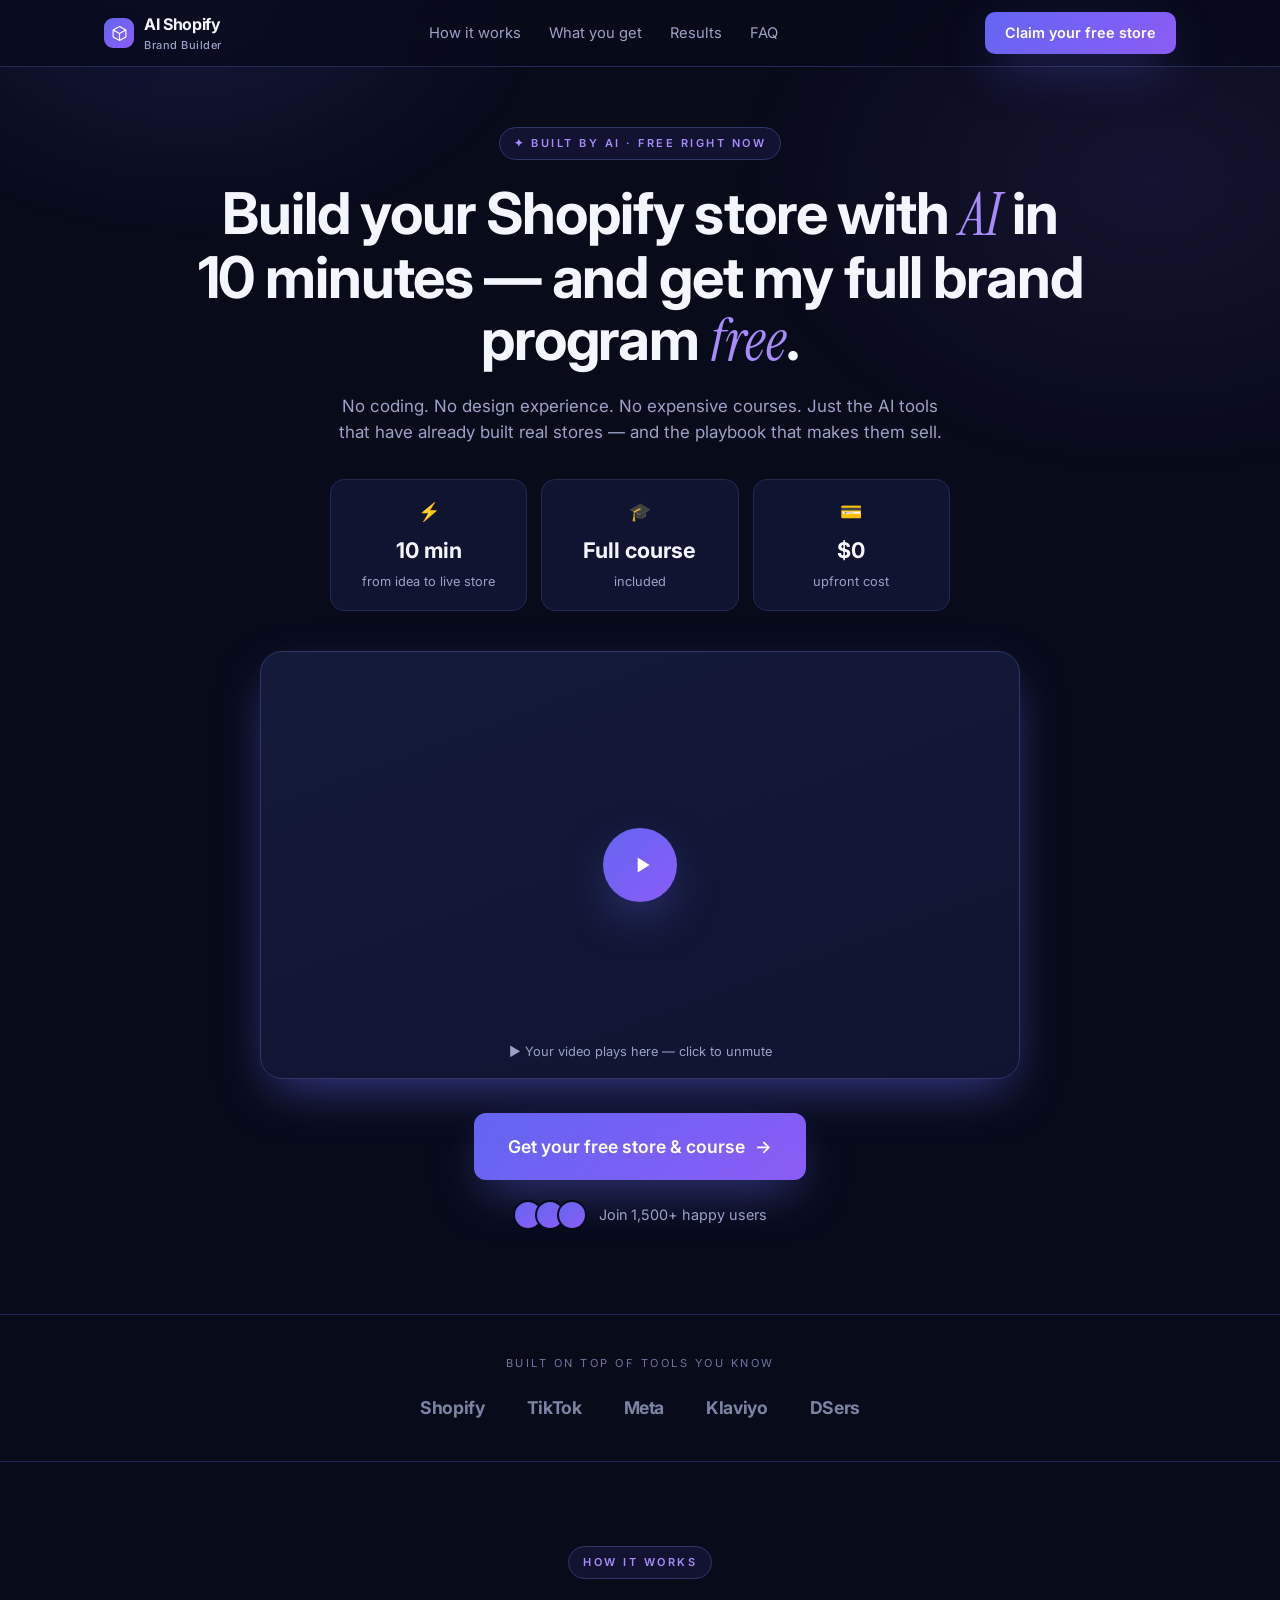
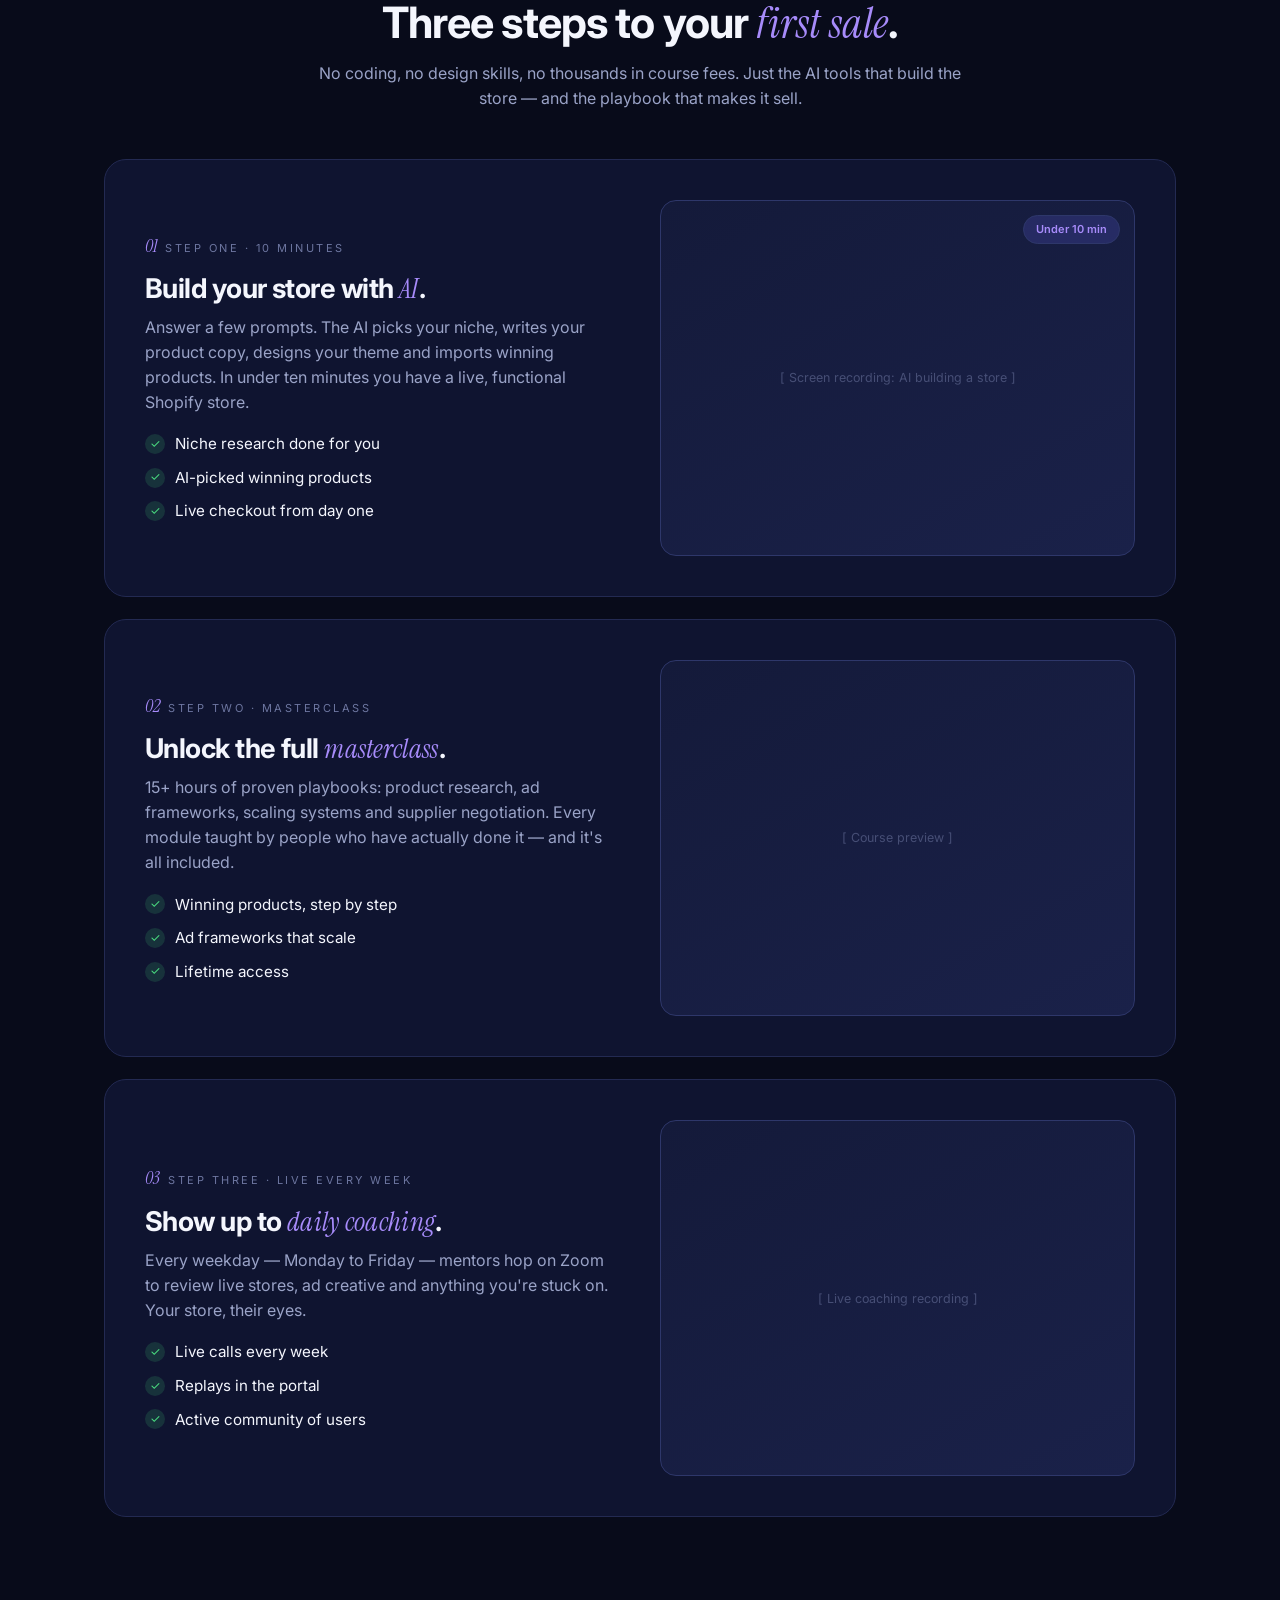
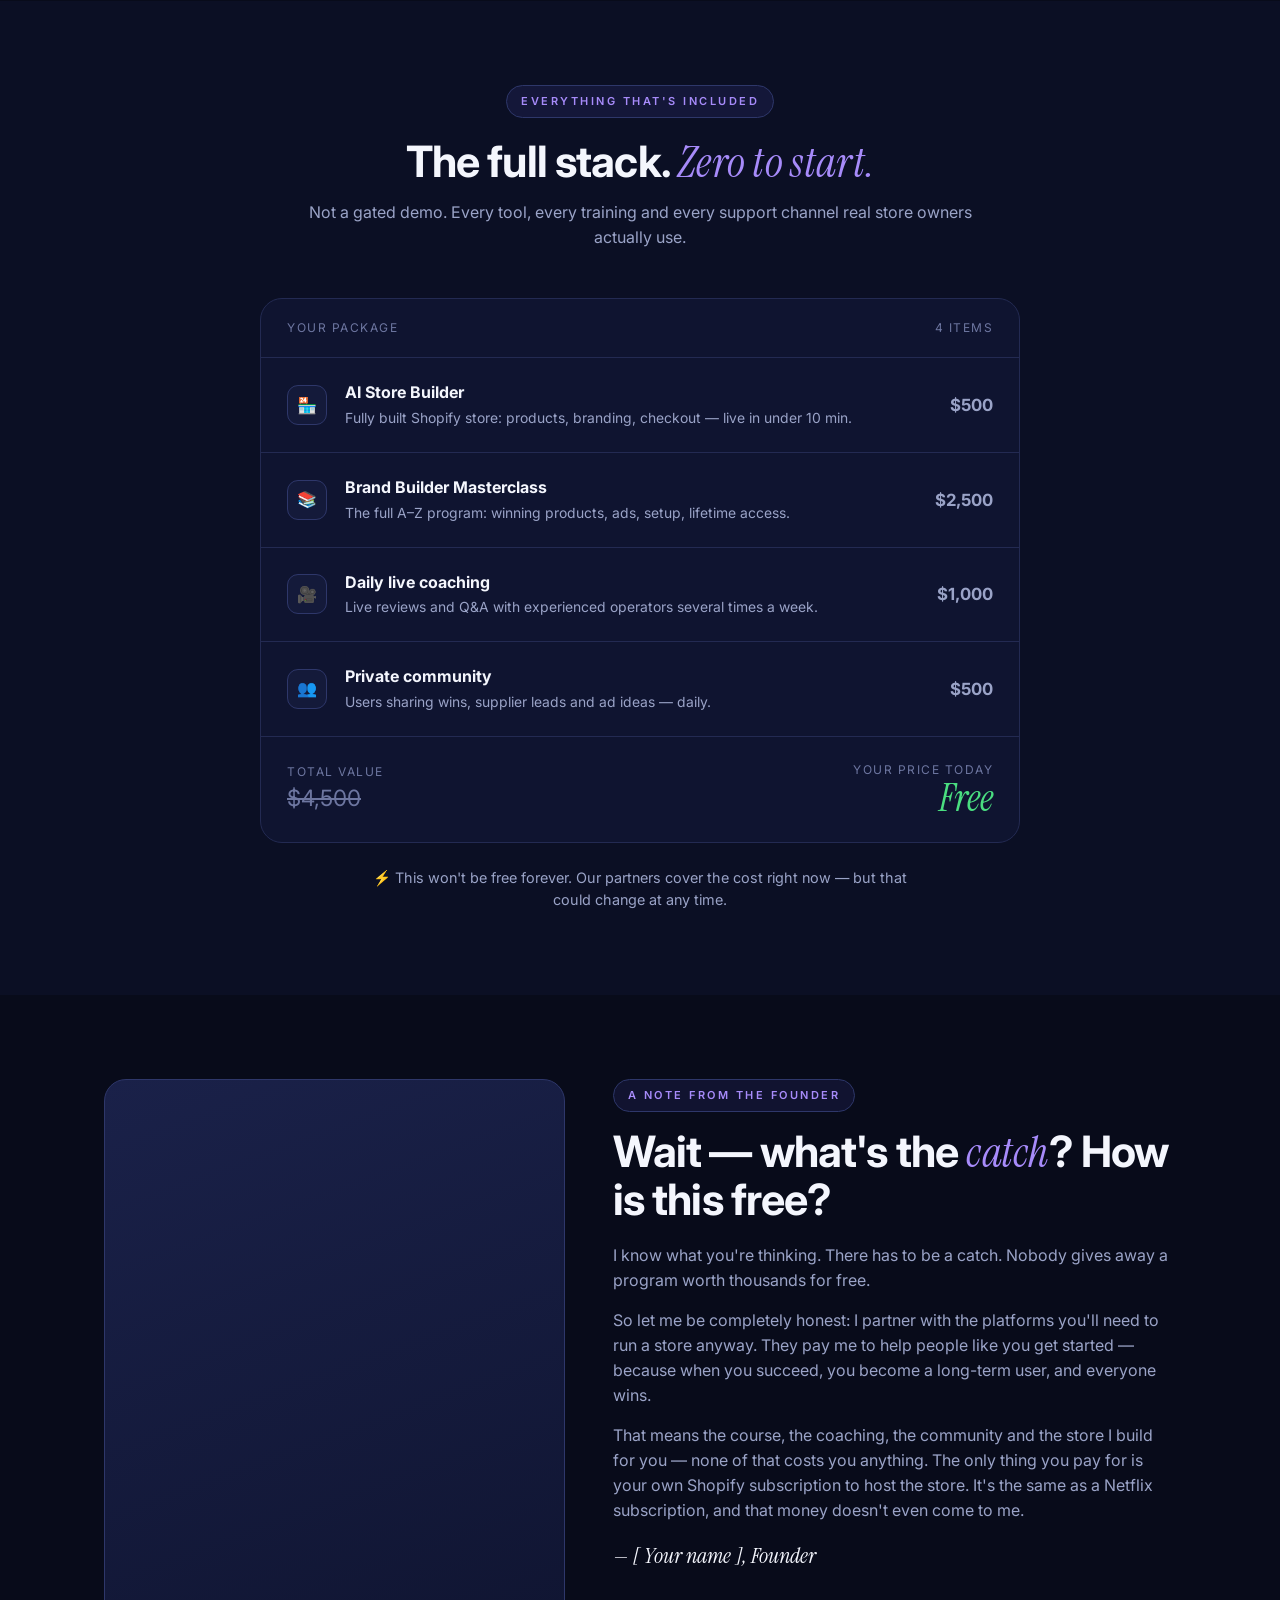
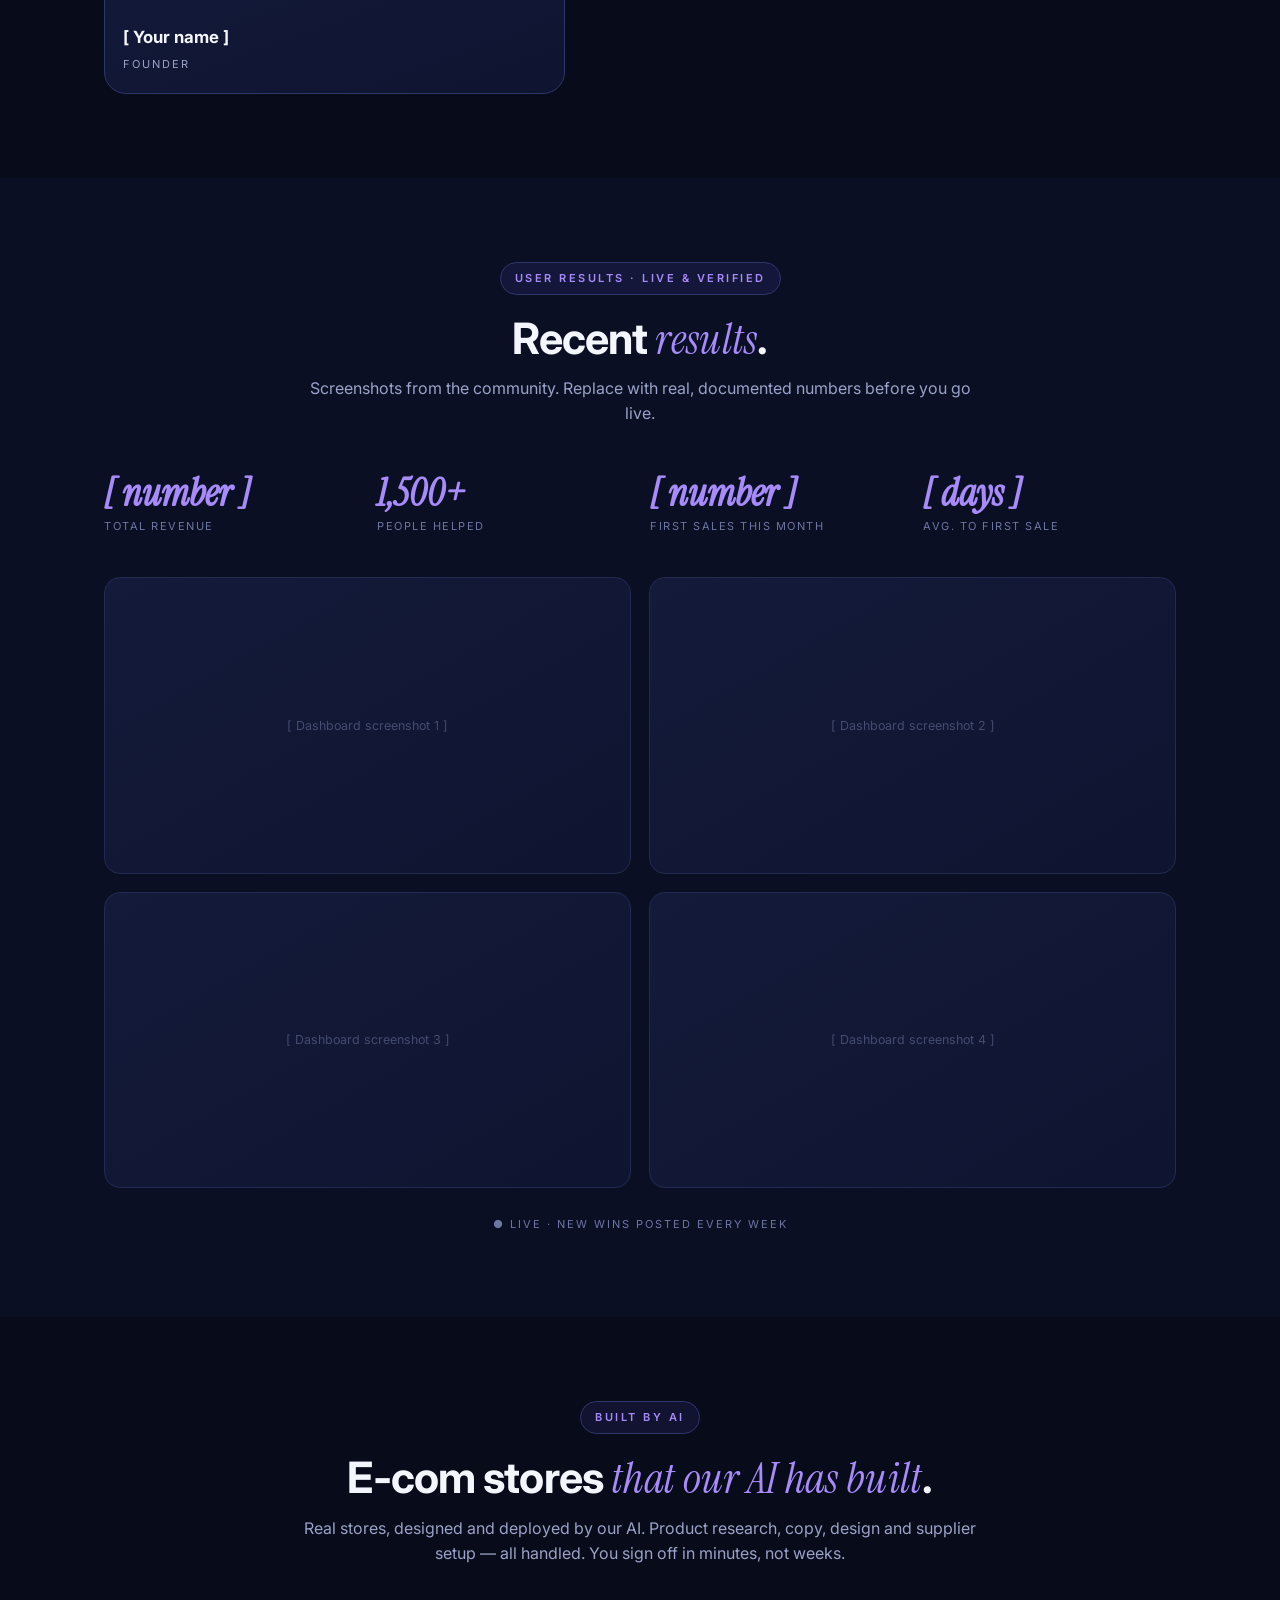
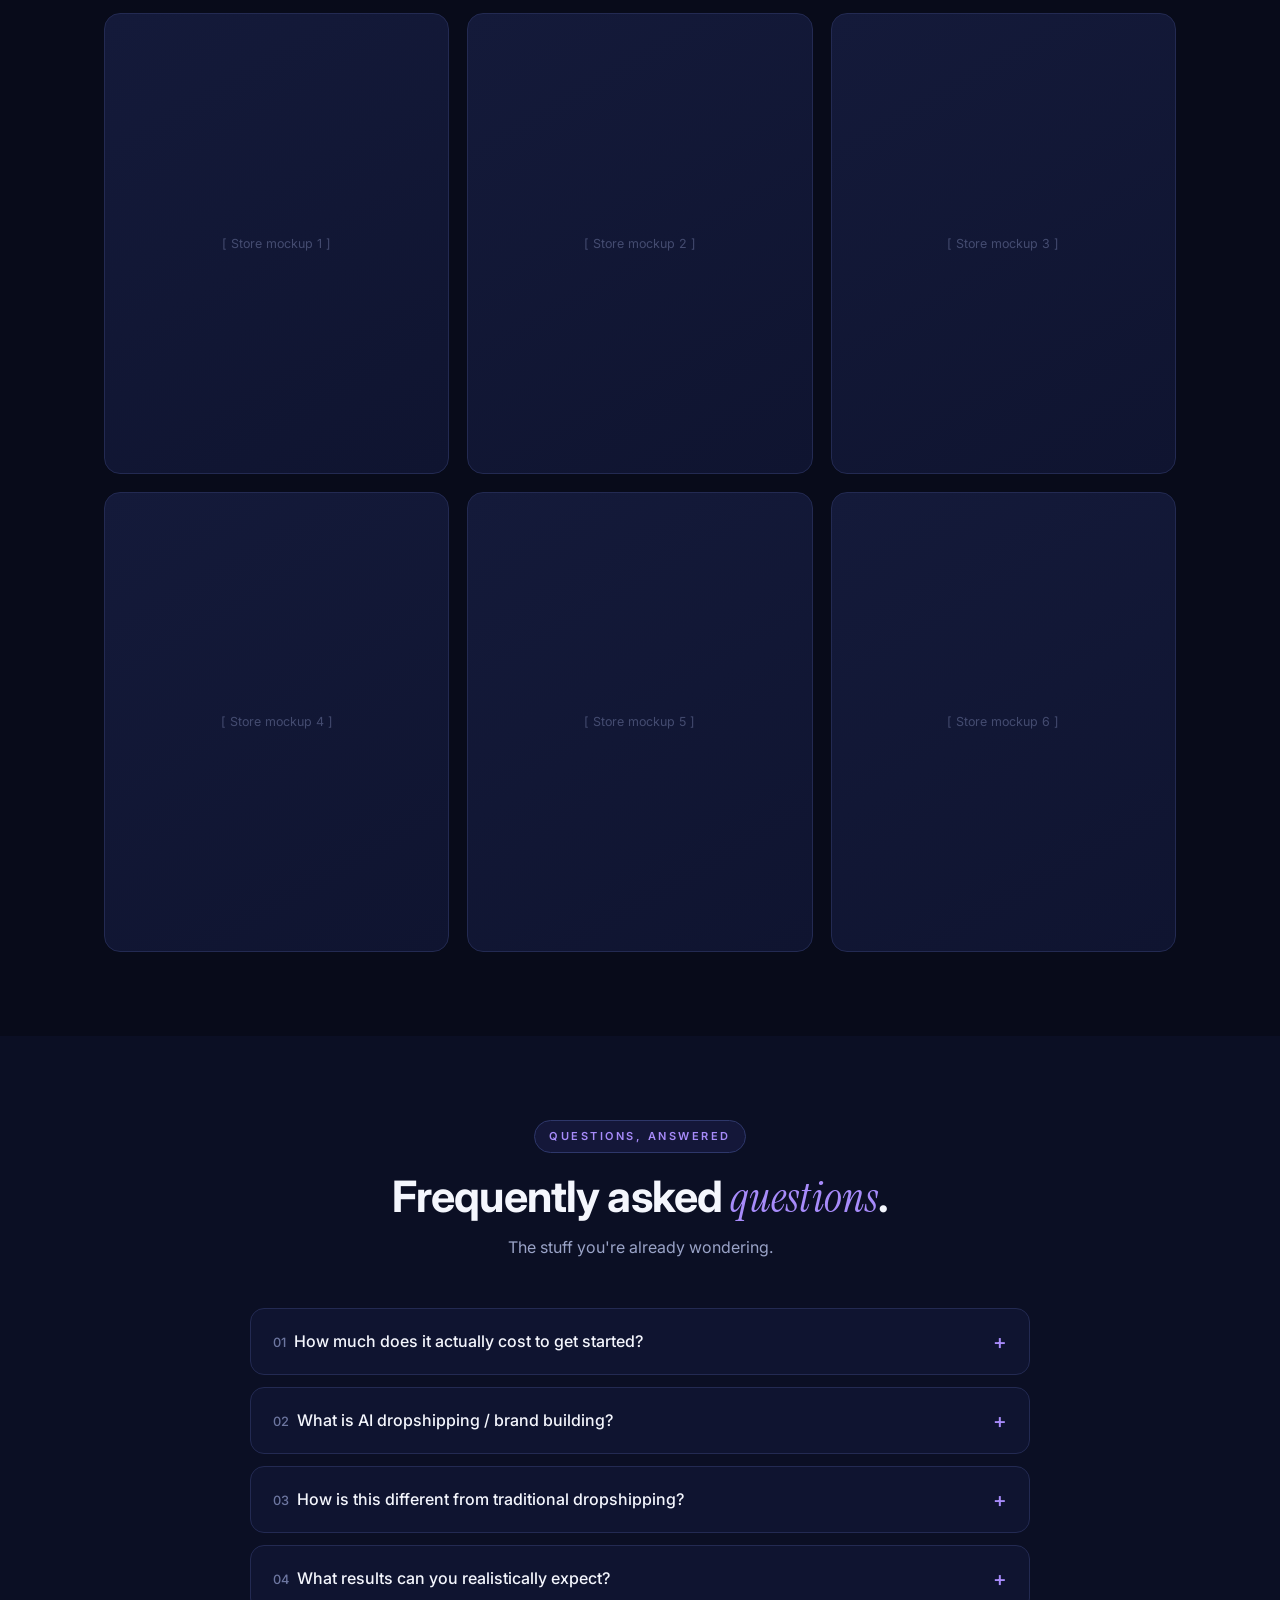
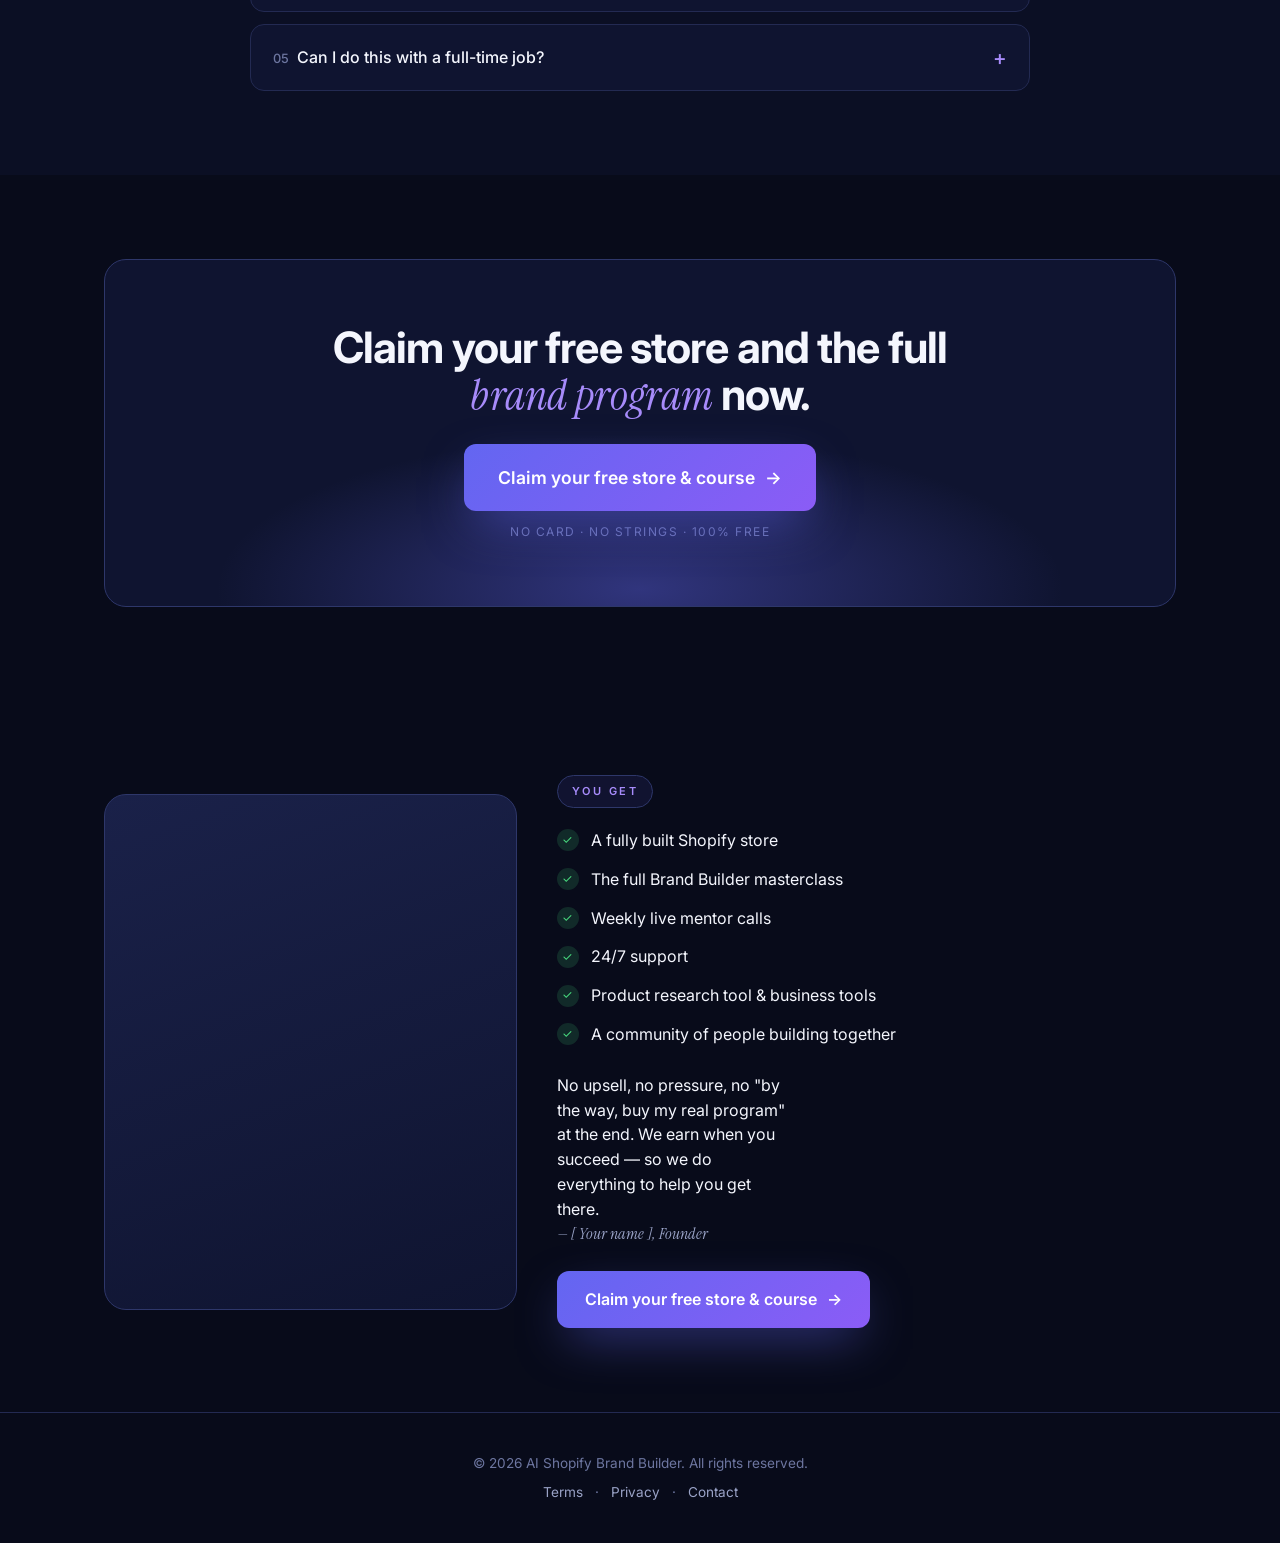
<file: index.html>
<!DOCTYPE html>
<html lang="en">
<head>
  <meta charset="UTF-8" />
  <meta name="viewport" content="width=device-width, initial-scale=1.0" />
  <title>AI Shopify Brand Builder — Build your store with AI in 10 minutes</title>
  <meta name="description" content="Build a finished Shopify store with AI in under 10 minutes and get access to the full brand program. No coding, no experience." />
  <link rel="preconnect" href="https://fonts.googleapis.com" />
  <link rel="preconnect" href="https://fonts.gstatic.com" crossorigin />
  <link href="https://fonts.googleapis.com/css2?family=Inter:wght@400;500;600;700&family=Instrument+Serif:ital@0;1&display=swap" rel="stylesheet" />
  <link rel="stylesheet" href="styles.css" />
</head>
<body>

  <!-- =============== NAV =============== -->
  <header class="nav">
    <div class="wrap row">
      <a class="brand" href="#">
        <span class="mark" aria-hidden="true">
          <svg viewBox="0 0 24 24" fill="none"><path d="M12 2 3 7v10l9 5 9-5V7l-9-5Z" stroke="#fff" stroke-width="1.6" stroke-linejoin="round"/><path d="M12 12 3 7M12 12l9-5M12 12v10" stroke="#fff" stroke-width="1.6" stroke-linejoin="round"/></svg>
        </span>
        <span>AI Shopify<br><small>Brand Builder</small></span>
      </a>
      <nav class="nav-links">
        <a href="#how">How it works</a>
        <a href="#included">What you get</a>
        <a href="#results">Results</a>
        <a href="#faq">FAQ</a>
      </nav>
      <a class="btn" href="#claim">Claim your free store</a>
    </div>
  </header>

  <!-- =============== HERO =============== -->
  <section class="hero">
    <div class="wrap">
      <span class="eyebrow">✦ Built by AI · Free right now</span>
      <h1>Build your Shopify store with <em>AI</em> in 10 minutes — and get my full brand program <em>free</em>.</h1>
      <p class="lead">No coding. No design experience. No expensive courses. Just the AI tools that have already built real stores — and the playbook that makes them sell.</p>

      <div class="hero-stats">
        <div class="stat-chip">
          <div class="ico">⚡</div>
          <b>10 min</b><span>from idea to live store</span>
        </div>
        <div class="stat-chip">
          <div class="ico">🎓</div>
          <b>Full course</b><span>included</span>
        </div>
        <div class="stat-chip">
          <div class="ico">💳</div>
          <b>$0</b><span>upfront cost</span>
        </div>
      </div>

      <!-- VSL: replace this block with your video embed (YouTube/Wistia/Vimeo iframe) -->
      <div class="vsl" role="button" tabindex="0" aria-label="Play video" data-video>
        <div class="play" aria-hidden="true"><svg viewBox="0 0 24 24" fill="#fff"><path d="M8 5v14l11-7L8 5Z"/></svg></div>
        <div class="vsl-label">▶ Your video plays here — click to unmute</div>
      </div>

      <div class="hero-cta">
        <a class="btn lg" href="#claim">Get your free store &amp; course <span class="arrow">→</span></a>
        <div class="social-proof">
          <div class="avatars" aria-hidden="true"><span></span><span></span><span></span></div>
          <span>Join 1,500+ happy users</span>
        </div>
      </div>
    </div>
  </section>

  <!-- =============== PARTNERS =============== -->
  <div class="partners">
    <div class="wrap">
      <div class="label">Built on top of tools you know</div>
      <!-- Only list partners you actually work with. These are placeholders. -->
      <div class="partner-row">
        <span>Shopify</span><span>TikTok</span><span>Meta</span><span>Klaviyo</span><span>DSers</span>
      </div>
    </div>
  </div>

  <!-- =============== HOW IT WORKS =============== -->
  <section id="how">
    <div class="wrap">
      <div class="section-head">
        <span class="eyebrow">How it works</span>
        <h2>Three steps to your <em>first sale</em>.</h2>
        <p>No coding, no design skills, no thousands in course fees. Just the AI tools that build the store — and the playbook that makes it sell.</p>
      </div>

      <div class="steps">
        <!-- Step 1 -->
        <article class="step">
          <div class="step-body">
            <div><span class="num">01</span><span class="kicker">Step one · 10 minutes</span></div>
            <h3>Build your store with <em>AI</em>.</h3>
            <p>Answer a few prompts. The AI picks your niche, writes your product copy, designs your theme and imports winning products. In under ten minutes you have a live, functional Shopify store.</p>
            <ul class="checks">
              <li><span class="tick">✓</span> Niche research done for you</li>
              <li><span class="tick">✓</span> AI-picked winning products</li>
              <li><span class="tick">✓</span> Live checkout from day one</li>
            </ul>
          </div>
          <div class="step-media"><span class="badge">Under 10 min</span><span class="ph">[ Screen recording: AI building a store ]</span></div>
        </article>

        <!-- Step 2 -->
        <article class="step">
          <div class="step-body">
            <div><span class="num">02</span><span class="kicker">Step two · masterclass</span></div>
            <h3>Unlock the full <em>masterclass</em>.</h3>
            <p>15+ hours of proven playbooks: product research, ad frameworks, scaling systems and supplier negotiation. Every module taught by people who have actually done it — and it's all included.</p>
            <ul class="checks">
              <li><span class="tick">✓</span> Winning products, step by step</li>
              <li><span class="tick">✓</span> Ad frameworks that scale</li>
              <li><span class="tick">✓</span> Lifetime access</li>
            </ul>
          </div>
          <div class="step-media"><span class="ph">[ Course preview ]</span></div>
        </article>

        <!-- Step 3 -->
        <article class="step">
          <div class="step-body">
            <div><span class="num">03</span><span class="kicker">Step three · live every week</span></div>
            <h3>Show up to <em>daily coaching</em>.</h3>
            <p>Every weekday — Monday to Friday — mentors hop on Zoom to review live stores, ad creative and anything you're stuck on. Your store, their eyes.</p>
            <ul class="checks">
              <li><span class="tick">✓</span> Live calls every week</li>
              <li><span class="tick">✓</span> Replays in the portal</li>
              <li><span class="tick">✓</span> Active community of users</li>
            </ul>
          </div>
          <div class="step-media"><span class="ph">[ Live coaching recording ]</span></div>
        </article>
      </div>
    </div>
  </section>

  <!-- =============== VALUE STACK =============== -->
  <section id="included" style="background: var(--bg-2);">
    <div class="wrap">
      <div class="section-head">
        <span class="eyebrow">Everything that's included</span>
        <h2>The full stack. <em>Zero to start.</em></h2>
        <p>Not a gated demo. Every tool, every training and every support channel real store owners actually use.</p>
      </div>

      <div class="stack-card">
        <div class="stack-head"><span>Your package</span><span>4 items</span></div>

        <div class="stack-item">
          <span class="si-ico">🏪</span>
          <div class="si-body"><b>AI Store Builder</b><span>Fully built Shopify store: products, branding, checkout — live in under 10 min.</span></div>
          <span class="si-price">$500</span>
        </div>
        <div class="stack-item">
          <span class="si-ico">📚</span>
          <div class="si-body"><b>Brand Builder Masterclass</b><span>The full A–Z program: winning products, ads, setup, lifetime access.</span></div>
          <span class="si-price">$2,500</span>
        </div>
        <div class="stack-item">
          <span class="si-ico">🎥</span>
          <div class="si-body"><b>Daily live coaching</b><span>Live reviews and Q&amp;A with experienced operators several times a week.</span></div>
          <span class="si-price">$1,000</span>
        </div>
        <div class="stack-item">
          <span class="si-ico">👥</span>
          <div class="si-body"><b>Private community</b><span>Users sharing wins, supplier leads and ad ideas — daily.</span></div>
          <span class="si-price">$500</span>
        </div>

        <div class="stack-total">
          <div>
            <div class="tl">Total value</div>
            <div class="old">$4,500</div>
          </div>
          <div style="text-align:right;">
            <div class="tl">Your price today</div>
            <div class="free">Free</div>
          </div>
        </div>
      </div>
      <p class="stack-note">⚡ This won't be free forever. Our partners cover the cost right now — but that could change at any time.</p>
    </div>
  </section>

  <!-- =============== FOUNDER NOTE =============== -->
  <section id="founder">
    <div class="wrap founder">
      <div class="founder-card">
        <div class="tag"><b>[ Your name ]</b><span>Founder</span></div>
      </div>
      <div class="founder-body">
        <span class="eyebrow">A note from the founder</span>
        <h2>Wait — what's the <em>catch</em>? How is this free?</h2>
        <p>I know what you're thinking. There has to be a catch. Nobody gives away a program worth thousands for free.</p>
        <p>So let me be completely honest: I partner with the platforms you'll need to run a store anyway. They pay me to help people like you get started — because when you succeed, you become a long-term user, and everyone wins.</p>
        <p>That means the course, the coaching, the community and the store I build for you — none of that costs you anything. The only thing you pay for is your own Shopify subscription to host the store. It's the same as a Netflix subscription, and that money doesn't even come to me.</p>
        <p class="signature">— [ Your name ], Founder</p>
      </div>
    </div>
  </section>

  <!-- =============== STUDENT RESULTS =============== -->
  <!--
    IMPORTANT: Replace the numbers and screenshots below with REAL, verifiable results.
    Income claims must be provable. Leave the fields empty until you have genuine data.
  -->
  <section id="results" style="background: var(--bg-2);">
    <div class="wrap">
      <div class="section-head">
        <span class="eyebrow">User results · live &amp; verified</span>
        <h2>Recent <em>results</em>.</h2>
        <p>Screenshots from the community. Replace with real, documented numbers before you go live.</p>
      </div>

      <div class="result-stats">
        <div class="rs"><b>[ number ]</b><span>Total revenue</span></div>
        <div class="rs"><b>1,500+</b><span>People helped</span></div>
        <div class="rs"><b>[ number ]</b><span>First sales this month</span></div>
        <div class="rs"><b>[ days ]</b><span>Avg. to first sale</span></div>
      </div>

      <div class="result-grid">
        <div class="result-shot"><span class="ph">[ Dashboard screenshot 1 ]</span></div>
        <div class="result-shot"><span class="ph">[ Dashboard screenshot 2 ]</span></div>
        <div class="result-shot"><span class="ph">[ Dashboard screenshot 3 ]</span></div>
        <div class="result-shot"><span class="ph">[ Dashboard screenshot 4 ]</span></div>
      </div>
      <div class="result-caption">● Live · new wins posted every week</div>
    </div>
  </section>

  <!-- =============== STORE SHOWCASE =============== -->
  <section id="stores">
    <div class="wrap">
      <div class="section-head">
        <span class="eyebrow">Built by AI</span>
        <h2>E-com stores <em>that our AI has built</em>.</h2>
        <p>Real stores, designed and deployed by our AI. Product research, copy, design and supplier setup — all handled. You sign off in minutes, not weeks.</p>
      </div>

      <div class="store-grid">
        <div class="store-shot"><span class="ph">[ Store mockup 1 ]</span></div>
        <div class="store-shot"><span class="ph">[ Store mockup 2 ]</span></div>
        <div class="store-shot"><span class="ph">[ Store mockup 3 ]</span></div>
        <div class="store-shot"><span class="ph">[ Store mockup 4 ]</span></div>
        <div class="store-shot"><span class="ph">[ Store mockup 5 ]</span></div>
        <div class="store-shot"><span class="ph">[ Store mockup 6 ]</span></div>
      </div>
    </div>
  </section>

  <!-- =============== FAQ =============== -->
  <section id="faq" style="background: var(--bg-2);">
    <div class="wrap">
      <div class="section-head">
        <span class="eyebrow">Questions, answered</span>
        <h2>Frequently asked <em>questions</em>.</h2>
        <p>The stuff you're already wondering.</p>
      </div>

      <div class="faq">
        <div class="faq-item">
          <button class="faq-q"><span><span class="n">01</span> How much does it actually cost to get started?</span><span class="pm">+</span></button>
          <div class="faq-a"><p>The program itself — store, course, coaching and community — is free through our partners. The only fixed cost is your Shopify subscription to host the store, plus an ad budget you control yourself once you're ready to market.</p></div>
        </div>
        <div class="faq-item">
          <button class="faq-q"><span><span class="n">02</span> What is AI dropshipping / brand building?</span><span class="pm">+</span></button>
          <div class="faq-a"><p>It's using AI to do the heavy lifting — finding products, writing copy, designing the store — so you can focus on building a real brand instead of spending weeks on setup.</p></div>
        </div>
        <div class="faq-item">
          <button class="faq-q"><span><span class="n">03</span> How is this different from traditional dropshipping?</span><span class="pm">+</span></button>
          <div class="faq-a"><p>Traditional dropshipping means doing everything manually. Here the AI builds the foundation, and the focus is on creating a brand with repeat customers — not just one-off sales of random products.</p></div>
        </div>
        <div class="faq-item">
          <button class="faq-q"><span><span class="n">04</span> What results can you realistically expect?</span><span class="pm">+</span></button>
          <div class="faq-a"><p>Honestly: results vary and depend on your effort, your budget and your market. Most people spend time learning before they see sales. Avoid promising specific earnings — keep it realistic.</p></div>
        </div>
        <div class="faq-item">
          <button class="faq-q"><span><span class="n">05</span> Can I do this with a full-time job?</span><span class="pm">+</span></button>
          <div class="faq-a"><p>Yes. Setup takes minutes, and coaching replays sit in the portal so you can follow along at your own pace. Many people start on the side of their regular work.</p></div>
        </div>
      </div>
    </div>
  </section>

  <!-- =============== FINAL CTA =============== -->
  <section id="claim">
    <div class="wrap">
      <div class="cta-band">
        <h2>Claim your free store and the full <em>brand program</em> now.</h2>
        <a class="btn lg" href="secure-spot.html">Claim your free store &amp; course <span class="arrow">→</span></a>
        <div class="substack">No card · no strings · 100% free</div>
      </div>
    </div>
  </section>

  <!-- =============== RECAP =============== -->
  <section id="recap">
    <div class="wrap recap">
      <div class="recap-card"></div>
      <div>
        <span class="eyebrow">You get</span>
        <ul>
          <li><span class="tick">✓</span> A fully built Shopify store</li>
          <li><span class="tick">✓</span> The full Brand Builder masterclass</li>
          <li><span class="tick">✓</span> Weekly live mentor calls</li>
          <li><span class="tick">✓</span> 24/7 support</li>
          <li><span class="tick">✓</span> Product research tool &amp; business tools</li>
          <li><span class="tick">✓</span> A community of people building together</li>
        </ul>
        <p class="recap">No upsell, no pressure, no "by the way, buy my real program" at the end. We earn when you succeed — so we do everything to help you get there.</p>
        <p class="signature">— [ Your name ], Founder</p>
        <br>
        <a class="btn" href="secure-spot.html">Claim your free store &amp; course <span class="arrow">→</span></a>
      </div>
    </div>
  </section>

  <!-- =============== FOOTER =============== -->
  <footer>
    <div class="wrap">
      © 2026 AI Shopify Brand Builder. All rights reserved.
      <div class="foot-links"><a href="#">Terms</a> · <a href="#">Privacy</a> · <a href="#">Contact</a></div>
    </div>
  </footer>

  <script src="script.js"></script>
</body>
</html>
</file>
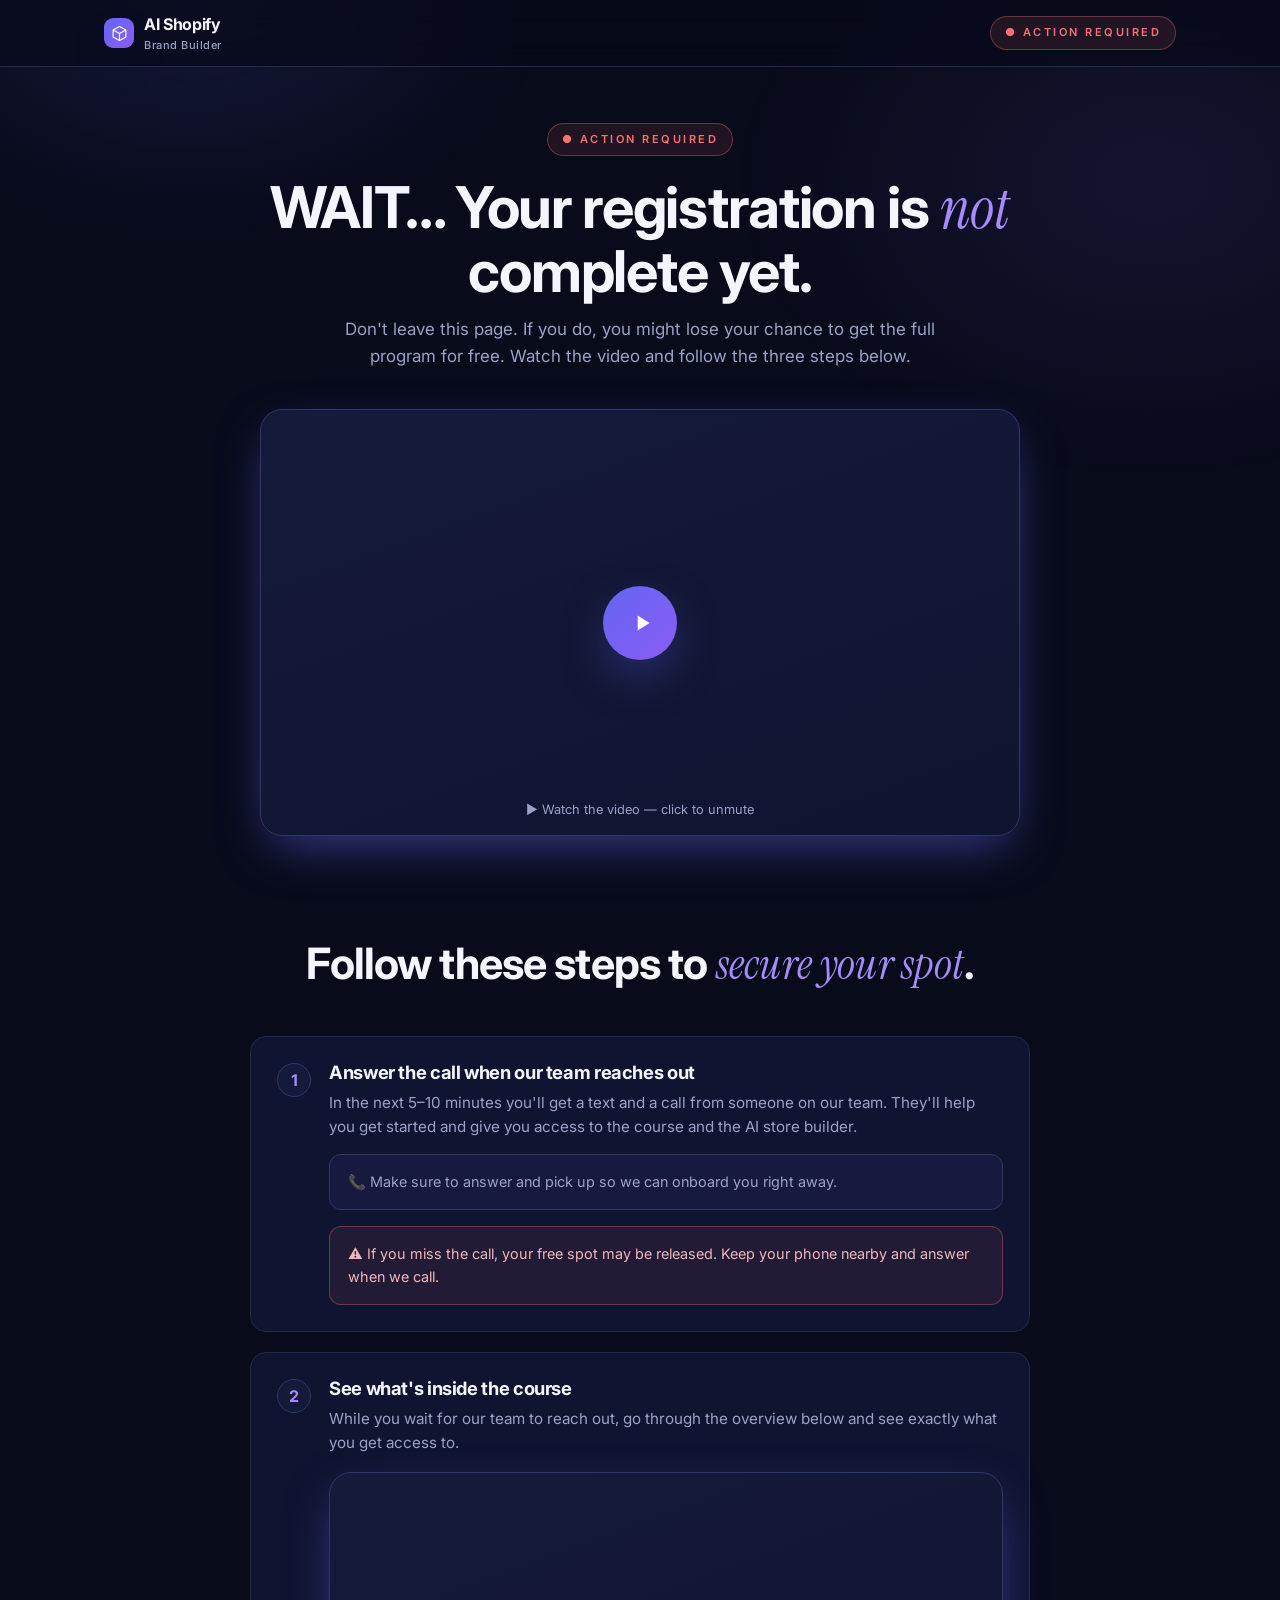
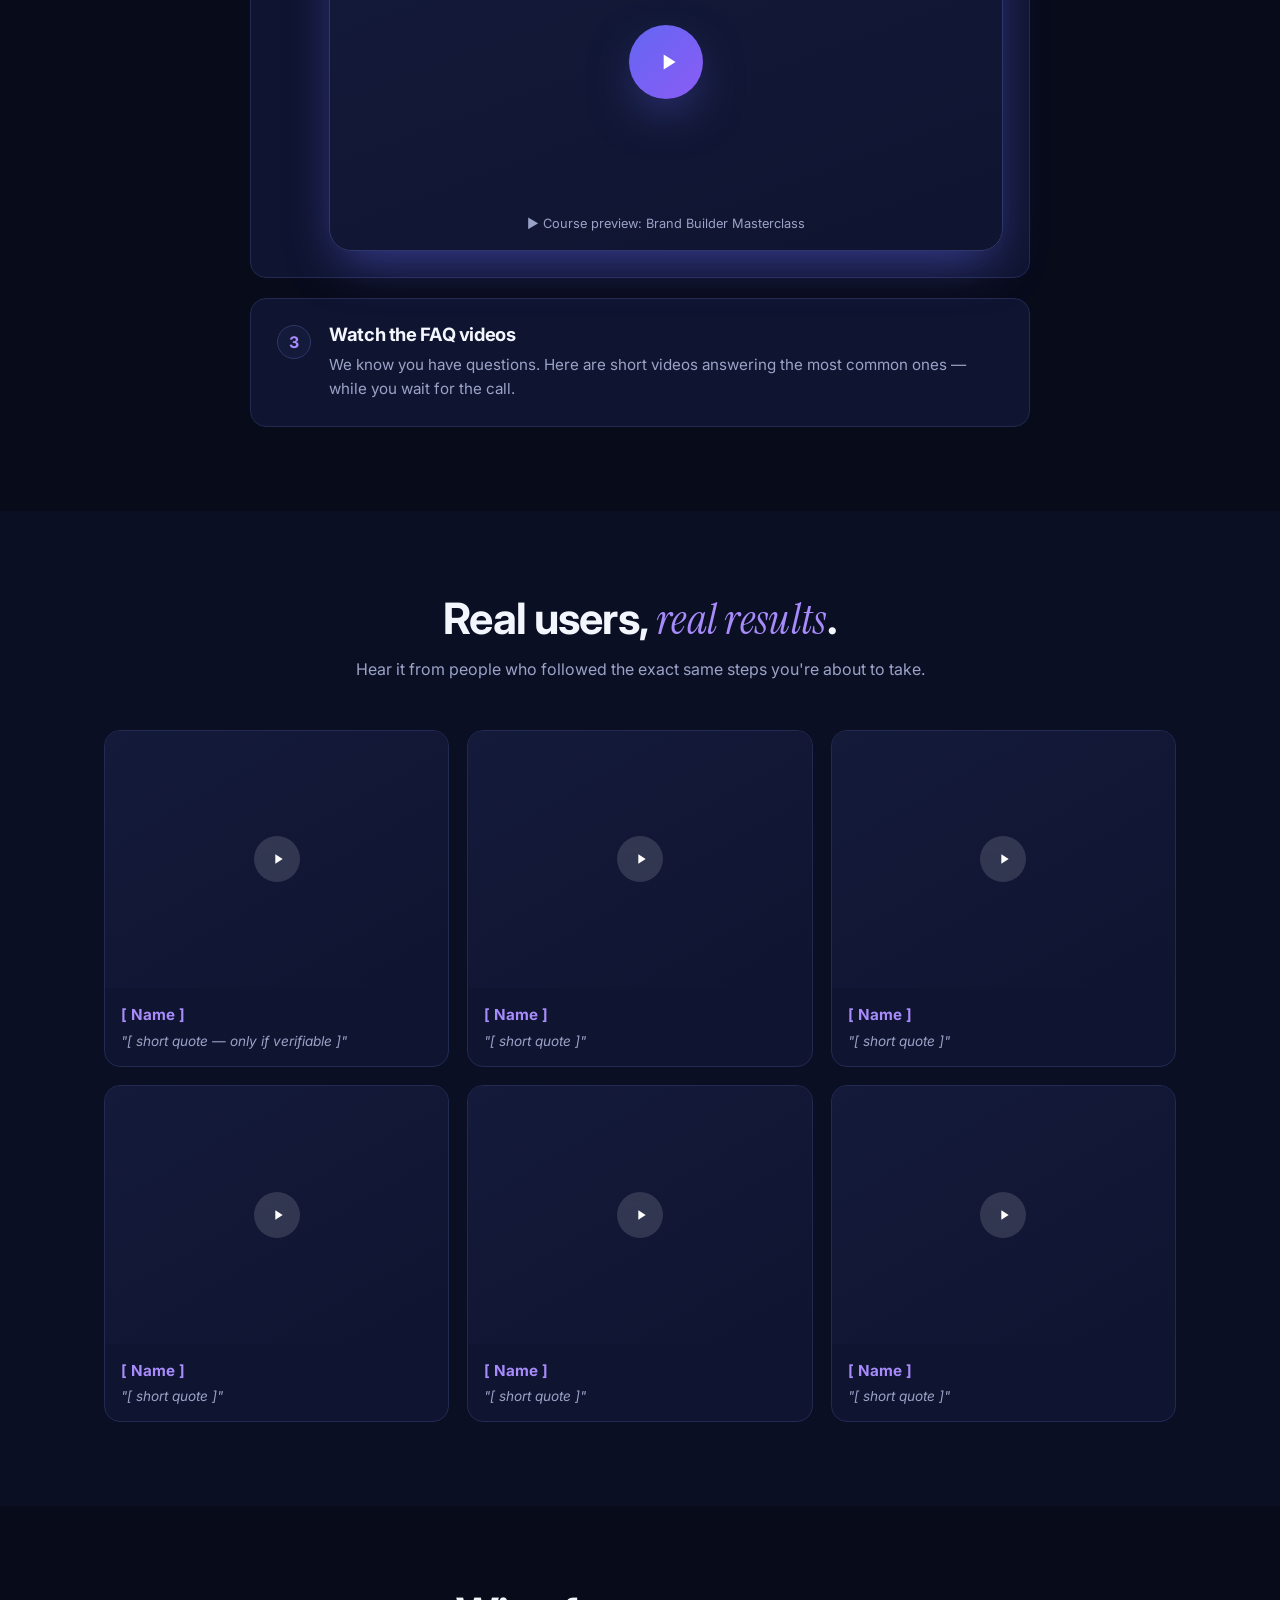
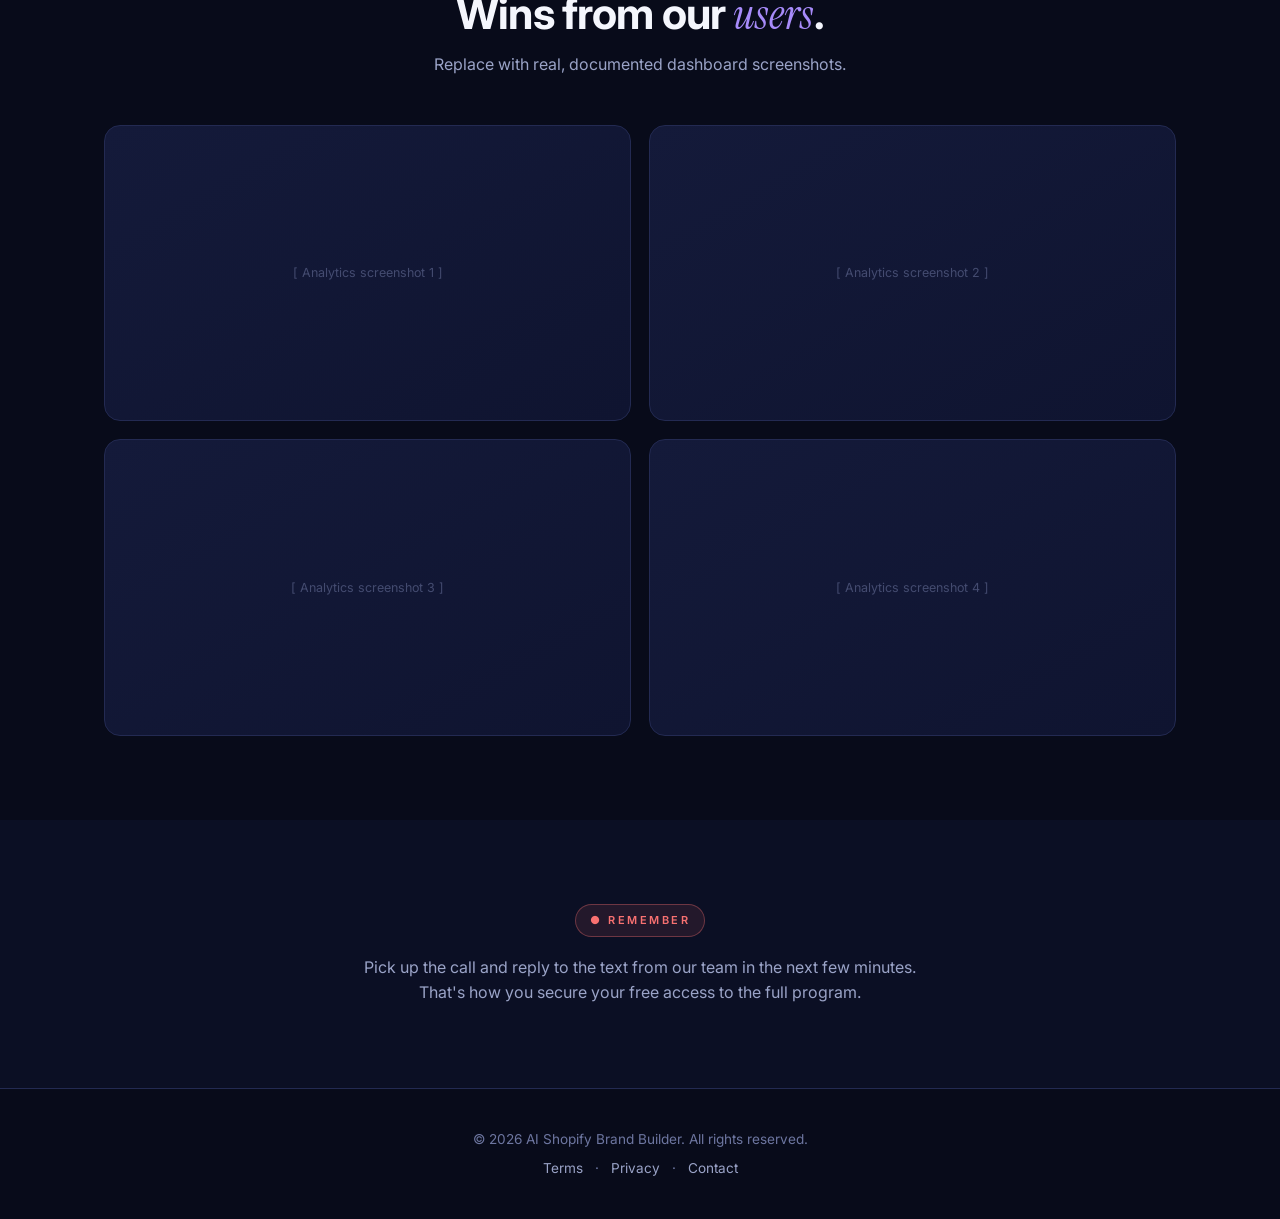
<file: secure-spot.html>
<!DOCTYPE html>
<html lang="en">
<head>
  <meta charset="UTF-8" />
  <meta name="viewport" content="width=device-width, initial-scale=1.0" />
  <title>Secure your spot — AI Shopify Brand Builder</title>
  <meta name="description" content="Your registration is almost complete. Follow the final steps to secure your free access." />
  <link rel="preconnect" href="https://fonts.googleapis.com" />
  <link rel="preconnect" href="https://fonts.gstatic.com" crossorigin />
  <link href="https://fonts.googleapis.com/css2?family=Inter:wght@400;500;600;700&family=Instrument+Serif:ital@0;1&display=swap" rel="stylesheet" />
  <link rel="stylesheet" href="styles.css" />
</head>
<body>

  <!-- =============== NAV =============== -->
  <header class="nav">
    <div class="wrap row">
      <a class="brand" href="index.html">
        <span class="mark" aria-hidden="true">
          <svg viewBox="0 0 24 24" fill="none"><path d="M12 2 3 7v10l9 5 9-5V7l-9-5Z" stroke="#fff" stroke-width="1.6" stroke-linejoin="round"/><path d="M12 12 3 7M12 12l9-5M12 12v10" stroke="#fff" stroke-width="1.6" stroke-linejoin="round"/></svg>
        </span>
        <span>AI Shopify<br><small>Brand Builder</small></span>
      </a>
      <span class="eyebrow warn">● Action required</span>
    </div>
  </header>

  <!-- =============== HERO / WAIT =============== -->
  <section class="hero-warn">
    <div class="wrap">
      <span class="eyebrow warn">● Action required</span>
      <h1>WAIT… Your registration is <em>not</em> complete yet.</h1>
      <p class="lead">Don't leave this page. If you do, you might lose your chance to get the full program for free. Watch the video and follow the three steps below.</p>

      <!-- VSL: replace with your onboarding video embed -->
      <div class="vsl" role="button" tabindex="0" aria-label="Play video" data-video>
        <div class="play" aria-hidden="true"><svg viewBox="0 0 24 24" fill="#fff"><path d="M8 5v14l11-7L8 5Z"/></svg></div>
        <div class="vsl-label">▶ Watch the video — click to unmute</div>
      </div>
    </div>
  </section>

  <!-- =============== SECURE STEPS =============== -->
  <section style="padding-top: 20px;">
    <div class="wrap">
      <div class="section-head">
        <h2>Follow these steps to <em>secure your spot</em>.</h2>
      </div>

      <div class="secure-steps">
        <!-- Step 1 -->
        <div class="secure-step">
          <span class="idx">1</span>
          <div>
            <h3>Answer the call when our team reaches out</h3>
            <p>In the next 5–10 minutes you'll get a text and a call from someone on our team. They'll help you get started and give you access to the course and the AI store builder.</p>
            <div class="callout info">📞 Make sure to answer and pick up so we can onboard you right away.</div>
            <div class="callout warn">⚠️ If you miss the call, your free spot may be released. Keep your phone nearby and answer when we call.</div>
          </div>
        </div>

        <!-- Step 2 -->
        <div class="secure-step">
          <span class="idx">2</span>
          <div>
            <h3>See what's inside the course</h3>
            <p>While you wait for our team to reach out, go through the overview below and see exactly what you get access to.</p>
            <div class="vsl" style="margin-top:18px; max-width:100%;" role="button" tabindex="0" aria-label="Play course preview" data-video>
              <div class="play" aria-hidden="true"><svg viewBox="0 0 24 24" fill="#fff"><path d="M8 5v14l11-7L8 5Z"/></svg></div>
              <div class="vsl-label">▶ Course preview: Brand Builder Masterclass</div>
            </div>
          </div>
        </div>

        <!-- Step 3 -->
        <div class="secure-step">
          <span class="idx">3</span>
          <div>
            <h3>Watch the FAQ videos</h3>
            <p>We know you have questions. Here are short videos answering the most common ones — while you wait for the call.</p>
          </div>
        </div>
      </div>
    </div>
  </section>

  <!-- =============== TESTIMONIALS =============== -->
  <!--
    Replace with REAL video testimonials. Use only real people with consent,
    and avoid specific income claims you cannot document.
  -->
  <section style="background: var(--bg-2);">
    <div class="wrap">
      <div class="section-head">
        <h2>Real users, <em>real results</em>.</h2>
        <p>Hear it from people who followed the exact same steps you're about to take.</p>
      </div>

      <div class="testi-grid">
        <div class="testi">
          <div class="thumb"><div class="play"><svg viewBox="0 0 24 24" fill="#fff"><path d="M8 5v14l11-7L8 5Z"/></svg></div></div>
          <div class="meta"><b>[ Name ]</b><p>"[ short quote — only if verifiable ]"</p></div>
        </div>
        <div class="testi">
          <div class="thumb"><div class="play"><svg viewBox="0 0 24 24" fill="#fff"><path d="M8 5v14l11-7L8 5Z"/></svg></div></div>
          <div class="meta"><b>[ Name ]</b><p>"[ short quote ]"</p></div>
        </div>
        <div class="testi">
          <div class="thumb"><div class="play"><svg viewBox="0 0 24 24" fill="#fff"><path d="M8 5v14l11-7L8 5Z"/></svg></div></div>
          <div class="meta"><b>[ Name ]</b><p>"[ short quote ]"</p></div>
        </div>
        <div class="testi">
          <div class="thumb"><div class="play"><svg viewBox="0 0 24 24" fill="#fff"><path d="M8 5v14l11-7L8 5Z"/></svg></div></div>
          <div class="meta"><b>[ Name ]</b><p>"[ short quote ]"</p></div>
        </div>
        <div class="testi">
          <div class="thumb"><div class="play"><svg viewBox="0 0 24 24" fill="#fff"><path d="M8 5v14l11-7L8 5Z"/></svg></div></div>
          <div class="meta"><b>[ Name ]</b><p>"[ short quote ]"</p></div>
        </div>
        <div class="testi">
          <div class="thumb"><div class="play"><svg viewBox="0 0 24 24" fill="#fff"><path d="M8 5v14l11-7L8 5Z"/></svg></div></div>
          <div class="meta"><b>[ Name ]</b><p>"[ short quote ]"</p></div>
        </div>
      </div>
    </div>
  </section>

  <!-- =============== WINS =============== -->
  <section>
    <div class="wrap">
      <div class="section-head">
        <h2>Wins from our <em>users</em>.</h2>
        <p>Replace with real, documented dashboard screenshots.</p>
      </div>
      <div class="result-grid">
        <div class="result-shot"><span class="ph">[ Analytics screenshot 1 ]</span></div>
        <div class="result-shot"><span class="ph">[ Analytics screenshot 2 ]</span></div>
        <div class="result-shot"><span class="ph">[ Analytics screenshot 3 ]</span></div>
        <div class="result-shot"><span class="ph">[ Analytics screenshot 4 ]</span></div>
      </div>
    </div>
  </section>

  <!-- =============== REMEMBER =============== -->
  <section style="background: var(--bg-2);">
    <div class="wrap remember">
      <span class="eyebrow warn">● Remember</span>
      <p>Pick up the call and reply to the text from our team in the next few minutes. That's how you secure your free access to the full program.</p>
    </div>
  </section>

  <!-- =============== FOOTER =============== -->
  <footer>
    <div class="wrap">
      © 2026 AI Shopify Brand Builder. All rights reserved.
      <div class="foot-links"><a href="#">Terms</a> · <a href="#">Privacy</a> · <a href="#">Contact</a></div>
    </div>
  </footer>

  <script src="script.js"></script>
</body>
</html>
</file>
<file: styles.css>
/* =========================================================
   AI Shopify Brand Builder — shared styles
   Dark editorial funnel theme. Edit tokens below to rebrand.
   ========================================================= */

:root {
  --bg:        #080b1a;
  --bg-2:      #0b0f24;
  --surface:   #0f1430;
  --surface-2: #141a3a;
  --border:    #232a52;
  --border-2:  #2e376a;

  --text:      #f4f6fd;
  --muted:     #9aa3c7;
  --muted-2:   #6d76a0;

  --brand:     #6366f1;
  --brand-2:   #8b5cf6;
  --brand-3:   #a78bfa;
  --success:   #4ade80;
  --danger:    #f87171;

  --grad: linear-gradient(135deg, #6366f1 0%, #8b5cf6 100%);
  --glow: 0 18px 50px -12px rgba(99, 102, 241, .55);

  --radius: 16px;
  --radius-lg: 22px;
  --maxw: 1120px;

  --serif: "Instrument Serif", Georgia, serif;
  --sans: "Inter", -apple-system, BlinkMacSystemFont, "Segoe UI", sans-serif;
}

* { box-sizing: border-box; margin: 0; padding: 0; }

html { scroll-behavior: smooth; }

body {
  font-family: var(--sans);
  background: var(--bg);
  color: var(--text);
  line-height: 1.55;
  -webkit-font-smoothing: antialiased;
  overflow-x: hidden;
}

/* subtle ambient glows in the page background */
body::before {
  content: "";
  position: fixed;
  inset: 0;
  background:
    radial-gradient(600px 400px at 15% 0%, rgba(99,102,241,.14), transparent 60%),
    radial-gradient(700px 500px at 90% 20%, rgba(139,92,246,.10), transparent 60%);
  pointer-events: none;
  z-index: 0;
}

.wrap { position: relative; z-index: 1; max-width: var(--maxw); margin: 0 auto; padding: 0 24px; }

a { color: inherit; text-decoration: none; }

em, .em {
  font-family: var(--serif);
  font-style: italic;
  font-weight: 400;
  color: var(--brand-3);
  letter-spacing: .3px;
}

/* ---------- eyebrow / labels ---------- */
.eyebrow {
  display: inline-flex;
  align-items: center;
  gap: 8px;
  font-size: 11px;
  font-weight: 600;
  letter-spacing: 2.5px;
  text-transform: uppercase;
  color: var(--brand-3);
  background: rgba(99,102,241,.10);
  border: 1px solid var(--border-2);
  border-radius: 999px;
  padding: 7px 14px;
}
.eyebrow.warn { color: var(--danger); background: rgba(248,113,113,.10); border-color: rgba(248,113,113,.35); }

/* ---------- headings ---------- */
h1, h2, h3 { font-weight: 700; letter-spacing: -0.02em; line-height: 1.08; }
h1 { font-size: clamp(2.1rem, 5vw, 3.6rem); }
h2 { font-size: clamp(1.7rem, 3.6vw, 2.7rem); }
h3 { font-size: 1.15rem; }
.lead { color: var(--muted); font-size: 1.06rem; max-width: 620px; }

/* ---------- buttons ---------- */
.btn {
  display: inline-flex;
  align-items: center;
  justify-content: center;
  gap: 10px;
  font-family: var(--sans);
  font-size: 1rem;
  font-weight: 600;
  color: #fff;
  background: var(--grad);
  border: none;
  border-radius: 12px;
  padding: 16px 28px;
  cursor: pointer;
  box-shadow: var(--glow);
  transition: transform .15s ease, box-shadow .15s ease, filter .15s ease;
}
.btn:hover { transform: translateY(-2px); filter: brightness(1.06); box-shadow: 0 24px 60px -12px rgba(99,102,241,.7); }
.btn:focus-visible { outline: 3px solid var(--brand-3); outline-offset: 3px; }
.btn.block { width: 100%; }
.btn.lg { padding: 20px 34px; font-size: 1.1rem; }
.btn.ghost { background: transparent; border: 1px solid var(--border-2); box-shadow: none; color: var(--text); }
.btn.ghost:hover { background: var(--surface-2); box-shadow: none; }
.btn .arrow { transition: transform .15s ease; }
.btn:hover .arrow { transform: translateX(3px); }

.substack { margin-top: 12px; font-size: 12px; letter-spacing: 1.5px; text-transform: uppercase; color: var(--muted-2); }

/* ---------- nav ---------- */
.nav {
  position: sticky; top: 0; z-index: 50;
  backdrop-filter: blur(14px);
  background: rgba(8,11,26,.72);
  border-bottom: 1px solid var(--border);
}
.nav .row { display: flex; align-items: center; justify-content: space-between; height: 66px; }
.brand { display: flex; align-items: center; gap: 10px; font-weight: 700; letter-spacing: -.02em; }
.brand .mark {
  width: 30px; height: 30px; border-radius: 9px; background: var(--grad);
  display: grid; place-items: center; box-shadow: var(--glow); flex: none;
}
.brand .mark svg { width: 17px; height: 17px; }
.brand small { display: block; font-size: 11px; font-weight: 500; color: var(--muted); letter-spacing: .5px; }
.nav-links { display: flex; align-items: center; gap: 28px; }
.nav-links a { font-size: .92rem; color: var(--muted); transition: color .15s; }
.nav-links a:hover { color: var(--text); }
.nav .btn { padding: 10px 20px; font-size: .9rem; border-radius: 10px; }

/* ---------- sections ---------- */
section { position: relative; z-index: 1; padding: 84px 0; }
.section-head { text-align: center; max-width: 680px; margin: 0 auto 48px; }
.section-head .eyebrow { margin-bottom: 20px; }
.section-head p { color: var(--muted); margin-top: 14px; }

/* ---------- hero ---------- */
.hero { padding-top: 60px; text-align: center; }
.hero h1 { max-width: 900px; margin: 22px auto 0; }
.hero .lead { margin: 20px auto 0; }
.hero-stats {
  display: grid; grid-template-columns: repeat(3, 1fr); gap: 14px;
  max-width: 620px; margin: 34px auto 0;
}
.stat-chip {
  background: var(--surface); border: 1px solid var(--border);
  border-radius: 14px; padding: 18px 12px;
}
.stat-chip .ico { color: var(--brand-3); font-size: 18px; margin-bottom: 8px; }
.stat-chip b { display: block; font-size: 1.35rem; }
.stat-chip span { font-size: .8rem; color: var(--muted); }

/* video / VSL frame */
.vsl {
  position: relative; margin: 40px auto 0; max-width: 760px;
  aspect-ratio: 16/9; border-radius: var(--radius-lg);
  border: 1px solid var(--border-2);
  background: linear-gradient(160deg, var(--surface-2), var(--surface));
  overflow: hidden; box-shadow: var(--glow);
  display: grid; place-items: center; cursor: pointer;
}
.vsl .play {
  width: 74px; height: 74px; border-radius: 50%; background: var(--grad);
  display: grid; place-items: center; box-shadow: var(--glow);
  transition: transform .18s ease;
}
.vsl:hover .play { transform: scale(1.08); }
.vsl .play svg { width: 26px; height: 26px; margin-left: 4px; }
.vsl .vsl-label { position: absolute; bottom: 16px; left: 0; right: 0; text-align: center; font-size: .8rem; color: var(--muted); }

.hero-cta { margin-top: 34px; display: flex; flex-direction: column; align-items: center; }
.social-proof { display: flex; align-items: center; gap: 12px; margin-top: 20px; color: var(--muted); font-size: .9rem; }
.avatars { display: flex; }
.avatars span {
  width: 30px; height: 30px; border-radius: 50%; margin-left: -8px;
  border: 2px solid var(--bg); background: var(--grad);
}
.avatars span:first-child { margin-left: 0; }

/* ---------- partners ---------- */
.partners { border-top: 1px solid var(--border); border-bottom: 1px solid var(--border); padding: 40px 0; }
.partners .label { text-align: center; font-size: 11px; letter-spacing: 2.5px; text-transform: uppercase; color: var(--muted-2); margin-bottom: 22px; }
.partner-row { display: flex; flex-wrap: wrap; justify-content: center; align-items: center; gap: 42px; opacity: .8; }
.partner-row span { font-weight: 700; font-size: 1.1rem; color: var(--muted); letter-spacing: -.02em; }

/* ---------- steps ---------- */
.steps { display: grid; gap: 22px; }
.step {
  display: grid; grid-template-columns: 1fr 1fr; gap: 40px; align-items: center;
  background: var(--surface); border: 1px solid var(--border);
  border-radius: var(--radius-lg); padding: 40px;
}
.step:nth-child(even) .step-media { order: 2; }
.step .num { font-family: var(--serif); font-style: italic; font-size: 1.1rem; color: var(--brand-3); }
.step .kicker { font-size: 11px; letter-spacing: 2.5px; text-transform: uppercase; color: var(--muted-2); margin-left: 8px; }
.step h3 { font-size: 1.7rem; margin: 14px 0 12px; }
.step p { color: var(--muted); }
.checks { list-style: none; margin-top: 18px; display: grid; gap: 10px; }
.checks li { display: flex; align-items: center; gap: 10px; font-size: .95rem; }
.checks .tick {
  width: 20px; height: 20px; border-radius: 50%; flex: none;
  background: rgba(74,222,128,.15); color: var(--success);
  display: grid; place-items: center; font-size: 12px;
}
.step-media {
  aspect-ratio: 4/3; border-radius: var(--radius); overflow: hidden;
  border: 1px solid var(--border-2);
  background: linear-gradient(150deg, var(--surface-2), #1a2149);
  display: grid; place-items: center; color: var(--muted-2); font-size: .85rem;
  position: relative;
}
.step-media .badge {
  position: absolute; top: 14px; right: 14px; font-size: 11px; font-weight: 600;
  background: rgba(99,102,241,.2); border: 1px solid var(--border-2);
  padding: 5px 12px; border-radius: 999px; color: var(--brand-3);
}

/* ---------- value stack ---------- */
.stack-card {
  max-width: 760px; margin: 0 auto;
  background: var(--surface); border: 1px solid var(--border);
  border-radius: var(--radius-lg); overflow: hidden;
}
.stack-head { display: flex; justify-content: space-between; align-items: center; padding: 20px 26px; border-bottom: 1px solid var(--border); font-size: 12px; letter-spacing: 1.5px; text-transform: uppercase; color: var(--muted-2); }
.stack-item { display: flex; align-items: center; gap: 18px; padding: 22px 26px; border-bottom: 1px solid var(--border); }
.stack-item .si-ico { width: 40px; height: 40px; flex: none; border-radius: 11px; background: var(--surface-2); border: 1px solid var(--border-2); display: grid; place-items: center; color: var(--brand-3); }
.stack-item .si-body { flex: 1; }
.stack-item .si-body b { display: block; font-size: 1rem; }
.stack-item .si-body span { font-size: .87rem; color: var(--muted); }
.stack-item .si-price { font-weight: 700; font-size: 1.05rem; color: var(--muted); }
.stack-total { display: flex; justify-content: space-between; align-items: center; padding: 24px 26px; }
.stack-total .tl { font-size: 12px; letter-spacing: 1.5px; text-transform: uppercase; color: var(--muted-2); }
.stack-total .old { text-decoration: line-through; color: var(--muted-2); font-size: 1.4rem; }
.stack-total .free { font-family: var(--serif); font-style: italic; font-size: 2.4rem; color: var(--success); line-height: 1; }
.stack-note { text-align: center; color: var(--muted); font-size: .9rem; max-width: 560px; margin: 24px auto 0; }

/* ---------- founder note ---------- */
.founder { display: grid; grid-template-columns: 0.9fr 1.1fr; gap: 48px; align-items: start; }
.founder-card {
  aspect-ratio: 3/4; border-radius: var(--radius-lg); overflow: hidden;
  border: 1px solid var(--border-2);
  background: linear-gradient(160deg, #1a2149, var(--surface));
  position: relative; display: grid; place-items: end start;
}
.founder-card .tag { position: absolute; bottom: 18px; left: 18px; }
.founder-card .tag b { display: block; font-size: 1.05rem; }
.founder-card .tag span { font-size: 11px; letter-spacing: 2px; text-transform: uppercase; color: var(--muted); }
.founder-body h2 { margin: 16px 0 20px; }
.founder-body p { color: var(--muted); margin-bottom: 16px; }
.founder-body .signature { font-family: var(--serif); font-style: italic; font-size: 1.4rem; color: var(--text); margin-top: 8px; }

/* ---------- results / stats ---------- */
.result-stats { display: grid; grid-template-columns: repeat(4, 1fr); gap: 20px; margin-bottom: 40px; }
.result-stats .rs b { font-family: var(--serif); font-style: italic; font-size: 2.4rem; color: var(--brand-3); display: block; line-height: 1; }
.result-stats .rs span { font-size: 11px; letter-spacing: 1.5px; text-transform: uppercase; color: var(--muted-2); }
.result-grid { display: grid; grid-template-columns: repeat(2, 1fr); gap: 18px; }
.result-shot {
  aspect-ratio: 16/9; border-radius: var(--radius); border: 1px solid var(--border);
  background: linear-gradient(150deg, var(--surface-2), var(--surface));
  display: grid; place-items: center; color: var(--muted-2); font-size: .85rem;
}
.result-caption { text-align: center; margin-top: 28px; font-size: 11px; letter-spacing: 2px; text-transform: uppercase; color: var(--muted-2); }

/* ---------- store showcase ---------- */
.store-grid { display: grid; grid-template-columns: repeat(3, 1fr); gap: 18px; }
.store-shot {
  aspect-ratio: 3/4; border-radius: var(--radius); border: 1px solid var(--border);
  background: linear-gradient(150deg, var(--surface-2), var(--surface));
  display: grid; place-items: center; color: var(--muted-2); font-size: .8rem; text-align: center; padding: 12px;
}

/* ---------- FAQ ---------- */
.faq { max-width: 780px; margin: 0 auto; display: grid; gap: 12px; }
.faq-item { background: var(--surface); border: 1px solid var(--border); border-radius: 14px; overflow: hidden; }
.faq-q { width: 100%; text-align: left; background: none; border: none; color: var(--text); font-family: var(--sans); font-size: 1rem; font-weight: 500; padding: 20px 22px; cursor: pointer; display: flex; justify-content: space-between; align-items: center; gap: 16px; }
.faq-q .n { color: var(--muted-2); font-size: .8rem; margin-right: 4px; }
.faq-q .pm { color: var(--brand-3); font-size: 1.3rem; transition: transform .2s ease; flex: none; }
.faq-item.open .faq-q .pm { transform: rotate(45deg); }
.faq-a { max-height: 0; overflow: hidden; transition: max-height .28s ease; color: var(--muted); }
.faq-a p { padding: 0 22px 22px; }

/* ---------- big CTA band ---------- */
.cta-band {
  position: relative; text-align: center;
  background: var(--surface); border: 1px solid var(--border-2);
  border-radius: var(--radius-lg); padding: 64px 32px; overflow: hidden;
}
.cta-band::after {
  content: ""; position: absolute; left: 50%; bottom: -40%; transform: translateX(-50%);
  width: 80%; height: 90%; background: radial-gradient(ellipse, rgba(99,102,241,.4), transparent 70%);
  pointer-events: none;
}
.cta-band h2 { position: relative; z-index: 1; max-width: 720px; margin: 0 auto 26px; }
.cta-band .btn { position: relative; z-index: 1; }

/* ---------- "you get" recap ---------- */
.recap { display: grid; grid-template-columns: 0.8fr 1.2fr; gap: 40px; align-items: center; }
.recap-card { aspect-ratio: 4/5; border-radius: var(--radius-lg); border: 1px solid var(--border-2); background: linear-gradient(160deg, #1a2149, var(--surface)); }
.recap ul { list-style: none; display: grid; gap: 14px; margin: 20px 0 26px; }
.recap li { display: flex; align-items: center; gap: 12px; }
.recap li .tick { width: 22px; height: 22px; border-radius: 50%; flex: none; background: rgba(74,222,128,.15); color: var(--success); display: grid; place-items: center; font-size: 12px; }
.recap .signature { font-family: var(--serif); font-style: italic; color: var(--muted); }

/* ---------- footer ---------- */
footer { border-top: 1px solid var(--border); padding: 40px 0; text-align: center; color: var(--muted-2); font-size: .85rem; z-index: 1; position: relative; }
footer a { color: var(--muted); }
footer .foot-links { margin-top: 8px; }
footer .foot-links a { margin: 0 8px; }

/* =========================================================
   Page 2 — secure your spot
   ========================================================= */
.hero-warn { text-align: center; padding-top: 56px; }
.hero-warn h1 { max-width: 760px; margin: 20px auto 14px; }
.hero-warn .lead { margin: 0 auto; }
.secure-steps { display: grid; gap: 20px; max-width: 780px; margin: 0 auto; }
.secure-step { display: flex; gap: 18px; background: var(--surface); border: 1px solid var(--border); border-radius: var(--radius); padding: 26px; }
.secure-step .idx { width: 34px; height: 34px; flex: none; border-radius: 50%; background: var(--surface-2); border: 1px solid var(--border-2); display: grid; place-items: center; color: var(--brand-3); font-weight: 700; }
.secure-step h3 { margin-bottom: 8px; }
.secure-step p { color: var(--muted); font-size: .95rem; }
.callout { margin-top: 16px; border-radius: 12px; padding: 16px 18px; font-size: .9rem; display: flex; gap: 12px; }
.callout.info { background: rgba(99,102,241,.08); border: 1px solid var(--border-2); color: var(--muted); }
.callout.warn { background: rgba(248,113,113,.08); border: 1px solid rgba(248,113,113,.35); color: #f3b6b6; }

.testi-grid { display: grid; grid-template-columns: repeat(3, 1fr); gap: 18px; }
.testi {
  border-radius: var(--radius); border: 1px solid var(--border); overflow: hidden;
  background: var(--surface);
}
.testi .thumb { aspect-ratio: 4/3; background: linear-gradient(150deg, var(--surface-2), var(--surface)); display: grid; place-items: center; position: relative; }
.testi .thumb .play { width: 46px; height: 46px; border-radius: 50%; background: rgba(255,255,255,.14); backdrop-filter: blur(4px); display: grid; place-items: center; }
.testi .thumb .play svg { width: 16px; height: 16px; margin-left: 2px; }
.testi .meta { padding: 14px 16px; }
.testi .meta b { color: var(--brand-3); font-size: .95rem; }
.testi .meta p { color: var(--muted); font-size: .85rem; margin-top: 4px; font-style: italic; }

.remember { text-align: center; max-width: 620px; margin: 0 auto; }
.remember .eyebrow { margin-bottom: 18px; }
.remember p { color: var(--muted); }

/* placeholder helper text baked into media blocks */
.ph { opacity: .55; font-size: .78rem; }

/* ---------- responsive ---------- */
@media (max-width: 860px) {
  .nav-links { display: none; }
  .step, .founder, .recap { grid-template-columns: 1fr; gap: 28px; }
  .step:nth-child(even) .step-media { order: 0; }
  .step { padding: 28px; }
  .result-stats { grid-template-columns: repeat(2, 1fr); gap: 24px 16px; }
  .result-grid, .store-grid, .testi-grid { grid-template-columns: 1fr; }
  .hero-stats { grid-template-columns: 1fr; max-width: 340px; }
  section { padding: 60px 0; }
}
@media (max-width: 520px) {
  .partner-row { gap: 24px; }
  .cta-band { padding: 44px 20px; }
}

/* accessibility: honour reduced motion */
@media (prefers-reduced-motion: reduce) {
  * { animation: none !important; transition: none !important; scroll-behavior: auto !important; }
}
</file>
